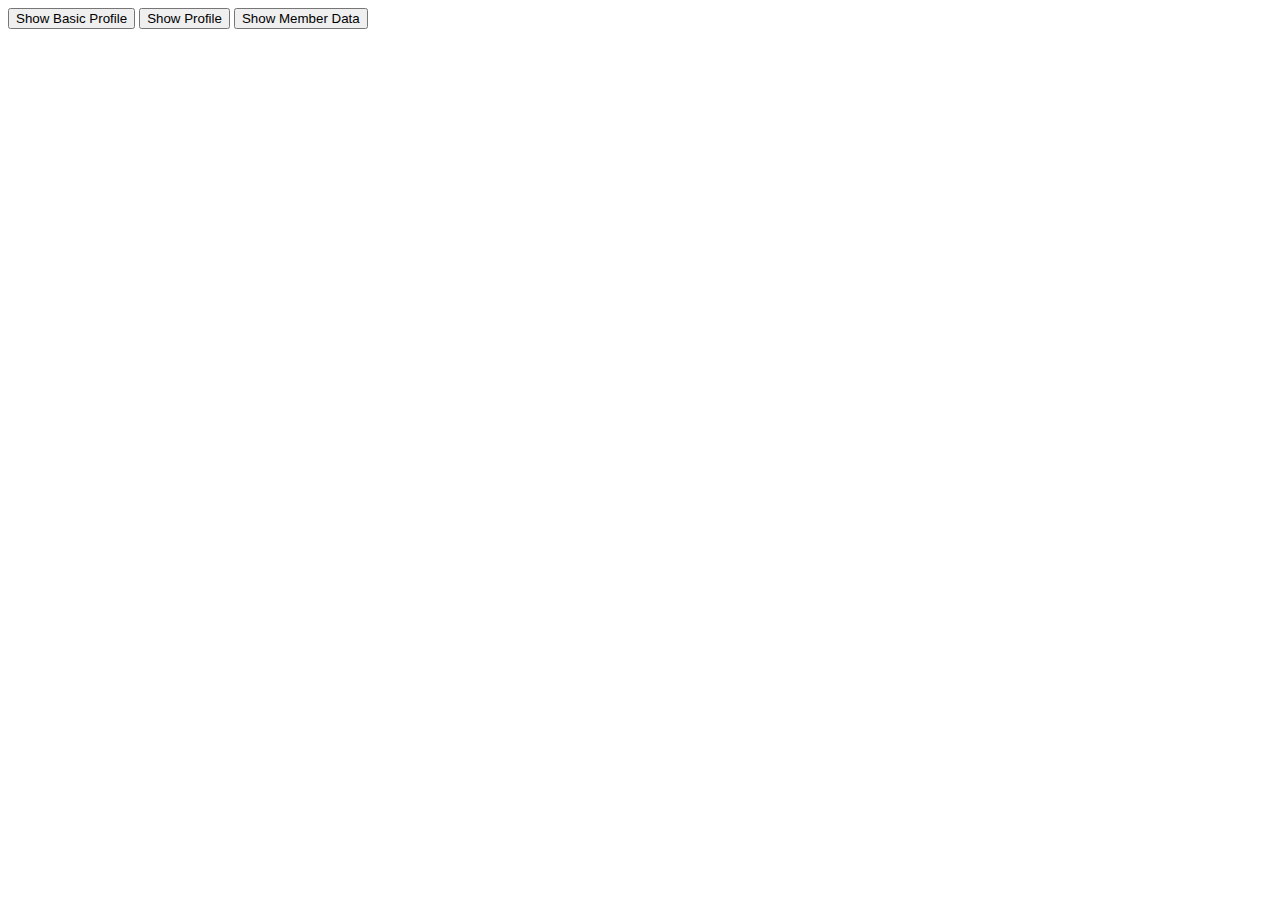
<file: ASII_OAuth_Client/templates/index.html>
<html>
<head></head>
<body>
<a href="http://127.0.0.1:5001/profile_basic"><button>Show Basic Profile</button></a>
<a href="http://127.0.0.1:5001/profile"><button>Show Profile</button></a>
<a href="http://127.0.0.1:5001/member"><button>Show Member Data</button></a>
</body>
</html>
</file>
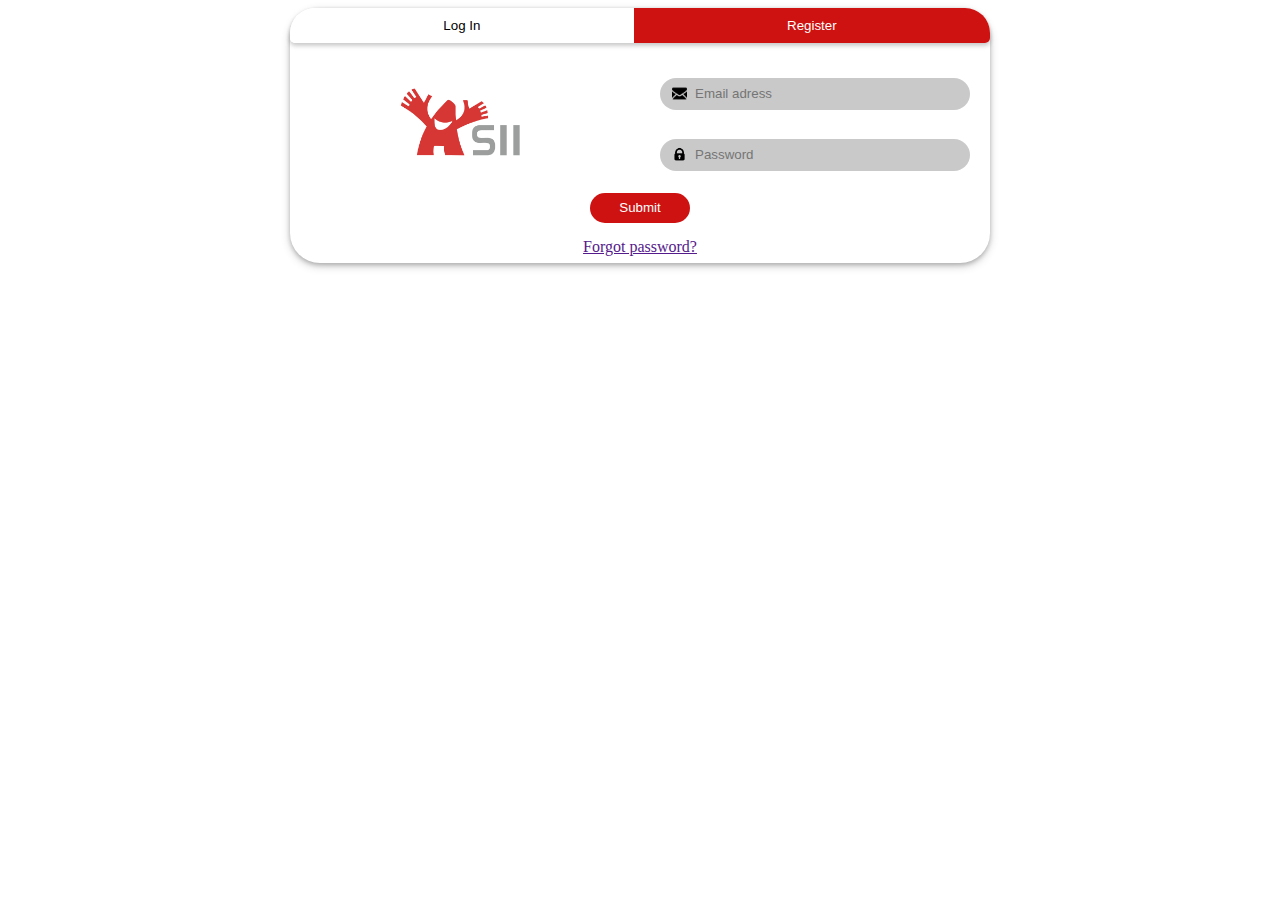
<file: ASII_OAuth_Frontend/front.html>
<!DOCTYPE html>
<html>

<head>
    <title>
        Oauth front
    </title>
    <meta name="viewport" content="width=device-width, initial-scale=1.0">
    <link rel="stylesheet" href="./css/style-container.css">
    <link rel="stylesheet" href="./css/style-buttons.css">
    <link rel="stylesheet" href="./css/style-forms-items.css">
    <link rel="stylesheet" href="./css/style-mobile.css">
</head>

<body>
    <div class="main-display">
        <div class="container">

            <div class="switch-buttons">
                <button type="button" id="button-login" class="switch-button-login" 
                    onclick="openForm(this)">Log In</button>
                <button type="button" id="button-register" class="switch-button-red switch-button-register"
                    onclick="openForm(this)">Register</button>
            </div>

            <!-- login -->
            <form id="login" class="grid-container">
                <div class="left-side">
                    <!-- left side -->
                    <div class="flex-logo">
                        <img src="./images/asii_logo.png" alt="ASII LOGO" class="logo-login">
                    </div>
                </div>
                <div class="right-side">
                    <!-- right side -->
                    <input type="text" id="email" name="email" placeholder="Email adress" class="icon-email" required>
                    <input type="password" id="pass" name="password" placeholder="Password" class="icon-pass" required>
                </div>
                <div class="down-side">
                    <!-- down side -->
                    <button type="submit" class="submit-button">Submit</button>
                    <div>
                        <a href="">Forgot password?</a>
                    </div>
                </div>
            </form>

            <!-- register -->
            <form id="register" class="grid-container" style="display:none;">
                <div class="left-side">
                    <!-- left side -->
                    <div class="flex-logo">
                        <img src="./images/asii_logo.png" alt="ASII LOGO" class="logo-register">
                    </div>
                    <input type="text" id="fname" name="firstname" placeholder="First Name" class="icon-user" required>
                    <input type="text" id="lname" name="lastname" placeholder="Last Name" class="icon-user" required>
                </div>
                <div class="right-side">
                    <!-- right side -->
                    <input type="text" id="email" name="email" placeholder="Email adress" oninput="validateRegexEmail()"
                        class="icon-email" required>
                    <input type="password" id="pass1" name="password" placeholder="Password"
                        pattern="^(?=.*?[0-9])(?=.*?[#?!@$%^&*-]).{8,}$"
                        title="
                        Must contain at least one number, at least
one special character and at least 8  characters"
                        oninput="validateRegexPass()" oninput="matchingPass()" class="icon-pass" required>
                    <input type="password" id="pass2" name="password" placeholder="Validate Password" class="icon-pass"
                        oninput="matchingPass()" required>
                </div>
                <div class="down-side">
                    <!-- down side -->
                    <button type="submit" class="submit-button">Submit</button>
                </div>
            </form>

        </div>
    </div>
    <script>
        //function which make switch between login form and register form
        let currentPage = 'login';
        function openForm(elem) {
            if (elem.id === 'button-register' && currentPage === 'login') {
                document.getElementById('login').style.display = 'none';
                document.getElementById('register').removeAttribute('style');
                document.getElementById('button-login').classList.toggle('switch-button-red');
                document.getElementById('button-register').classList.toggle('switch-button-red');
                currentPage = 'register';
            }
            else if (elem.id === 'button-login' && currentPage === 'register') {
                document.getElementById('register').style.display = 'none';
                document.getElementById('login').removeAttribute('style');
                document.getElementById('button-login').classList.toggle('switch-button-red');
                document.getElementById('button-register').classList.toggle('switch-button-red');
                currentPage = 'login';
            }
        }
        // //function to validate email
        // function validateRegexEmail() {
        //     var myInput = document.getElementById("email");
        //     if (!myInput.value.match(/[.+@.+\..+]/g))
        //         document.getElementById("regexEmail").innerHTML = 'Email is not valid.<br>';
        // }
        // //function which confirm that the both password are the same in register
        // function matchingPass() {
        //     if (document.getElementById("pass1").value != document.getElementById("pass2").value) {
        //         txt = "Passwords don't match!";
        //         document.getElementById("matchingPass").innerText = txt;
        //     }
        //     else document.getElementById("matchingPass").innerText = '';
        // }
        // //function to verifing regex password
        // function validateRegexPass() {
        //     var myInput = document.getElementById("pass1");
        //     txt = '';
        //     if (!myInput.value.match(/[0-9]/g))
        //         txt += 'Password must contain a number.<br>';
        //     if (!myInput.value.match(/[#?!@$%^_&*-]/g))
        //         txt += 'Password must contain a symbol.<br>';
        //     if (myInput.value.length < 8)
        //         txt += 'Password must have 8 characters.';
        //     document.getElementById("regexPass").innerHTML = txt;
        // }
    </script>
</body>

</html>
</file>
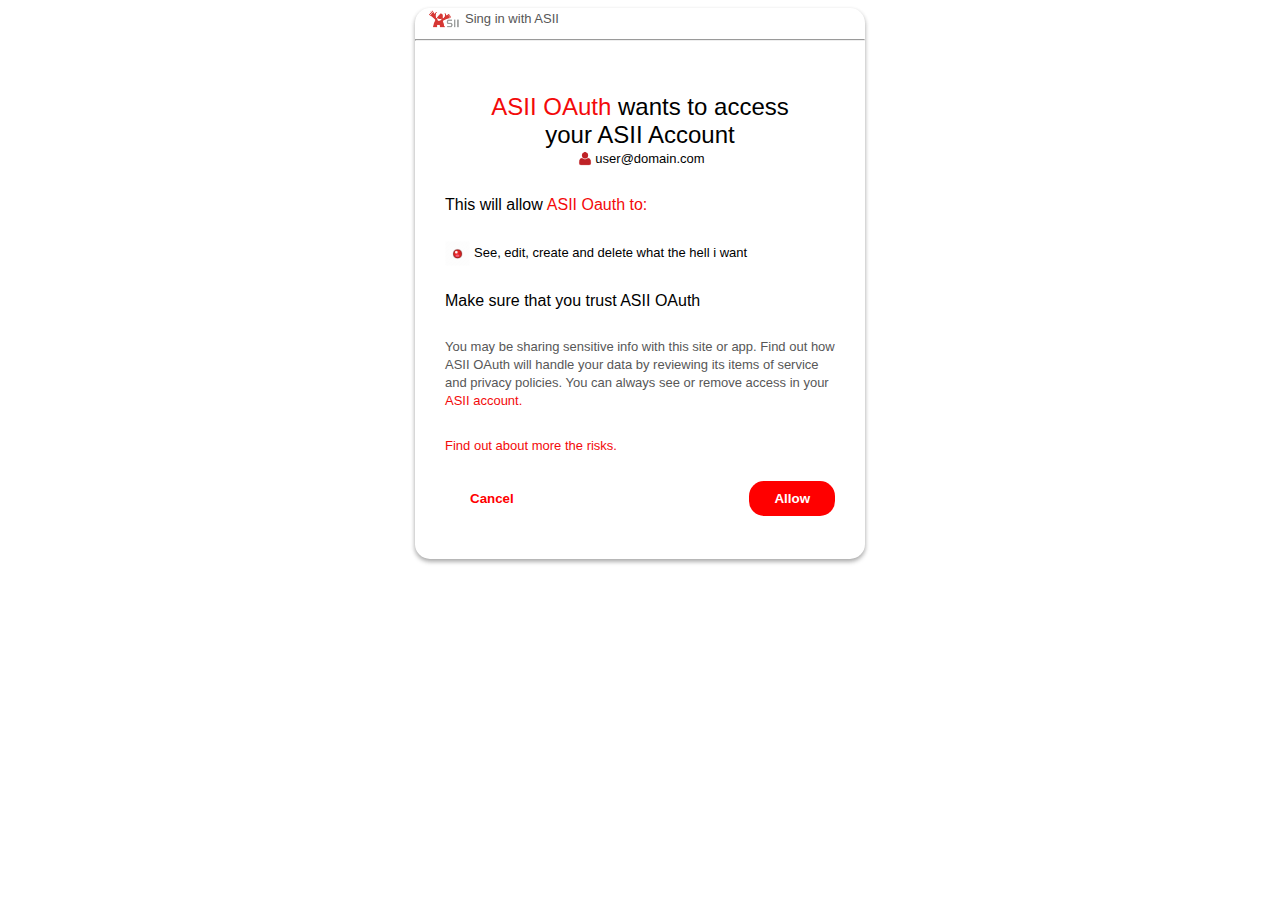
<file: front-API/permission-front/main.html>
<!DOCTYPE html>
<html>

<head>
    <meta name="viewport" content="width=device-width, initial-scale=1.0">
    <title>Permission</title>
    <link rel="stylesheet" href="style.css">
    <link rel="stylesheet" href="mobileMode.css">
</head>

<body>
    <div class="main-container">
        <div class="container">
            <div class="antet">
                <img src="images/asii_logo.png" class="logo-header"><p class="text-grey">Sing in with ASII</p>
                <hr>
            </div>
            <div class="informations">
                <div class="title">
                    <div>
                    <p class="text-red big">ASII OAuth </p> <p class="big">wants to access your ASII Account</p></div>
                    <img src="./images/user-account.png" class="image-user"><p class="small">user@domain.com</p>
                </div>
                <div>
                    <p class="medium">This will allow</p>
                    <p class="text-red medium">ASII Oauth to:</p>
                </div>
                <div class="allow-block">
                    <img src="./images/bullet-point.png" class="image-allow">
                    <p class="small">See, edit, create and delete what the hell i want</p>
                </div>
                <div>
                    <p class="medium">Make sure that you trust ASII OAuth</p>
                </div>
                <div>
                    <p class="text-grey">You may be sharing sensitive info with this
                        site or app. Find out how ASII OAuth will handle your data by reviewing its
                        items of service and privacy policies. You can always see or remove access in your</p>
                    <p class="text-red small">ASII account.</p>
                </div>
                <div>
                    <p class="text-red small">Find out about more the risks.</p>
                </div>
                <div class="submit-buttons">
                    <button type="submit" class="cancel"><b>Cancel</b></button>
                    <button type="submit" class="allow"><b>Allow</b></button>
                </div>
            </div>
        </div>
    </div>
</body>

</html>
</file>
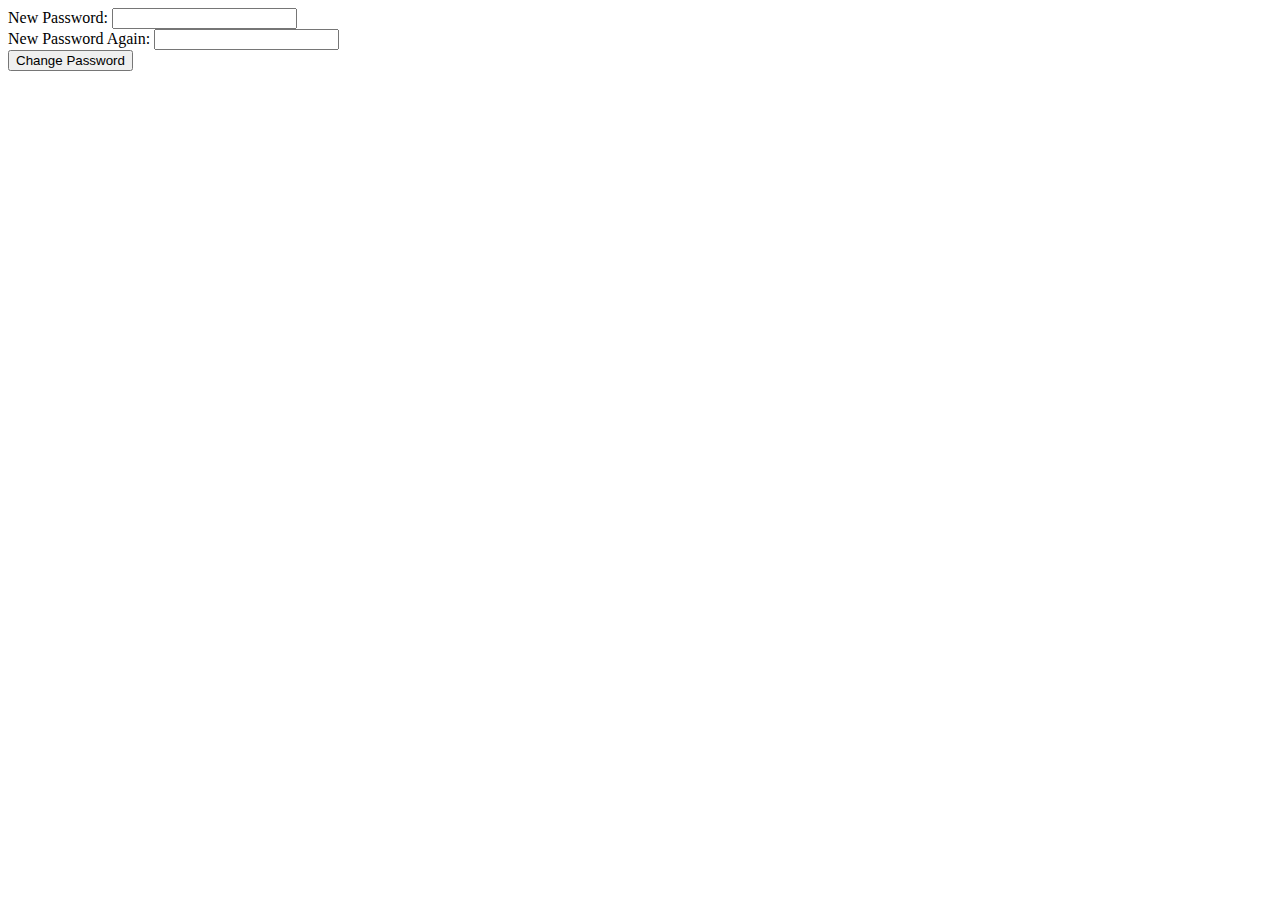
<file: ASII_OAuth_Server/website/templates/reset_password.html>
<!DOCTYPE html>
<html lang="en">
<head>
    <meta charset="UTF-8">
    <title>Reset Password</title>
</head>
<body>
    <form action="" method="post">
        <label for="password1">New Password: </label>
        <input type="password" name="password1" id="password1" required>
        <br />
        <label for="password2">New Password Again: </label>
        <input type="password" name="password2" id="password2" required>
        <br />
        <button type="submit">Change Password</button>
    </form>
</body>
</html>
</file>
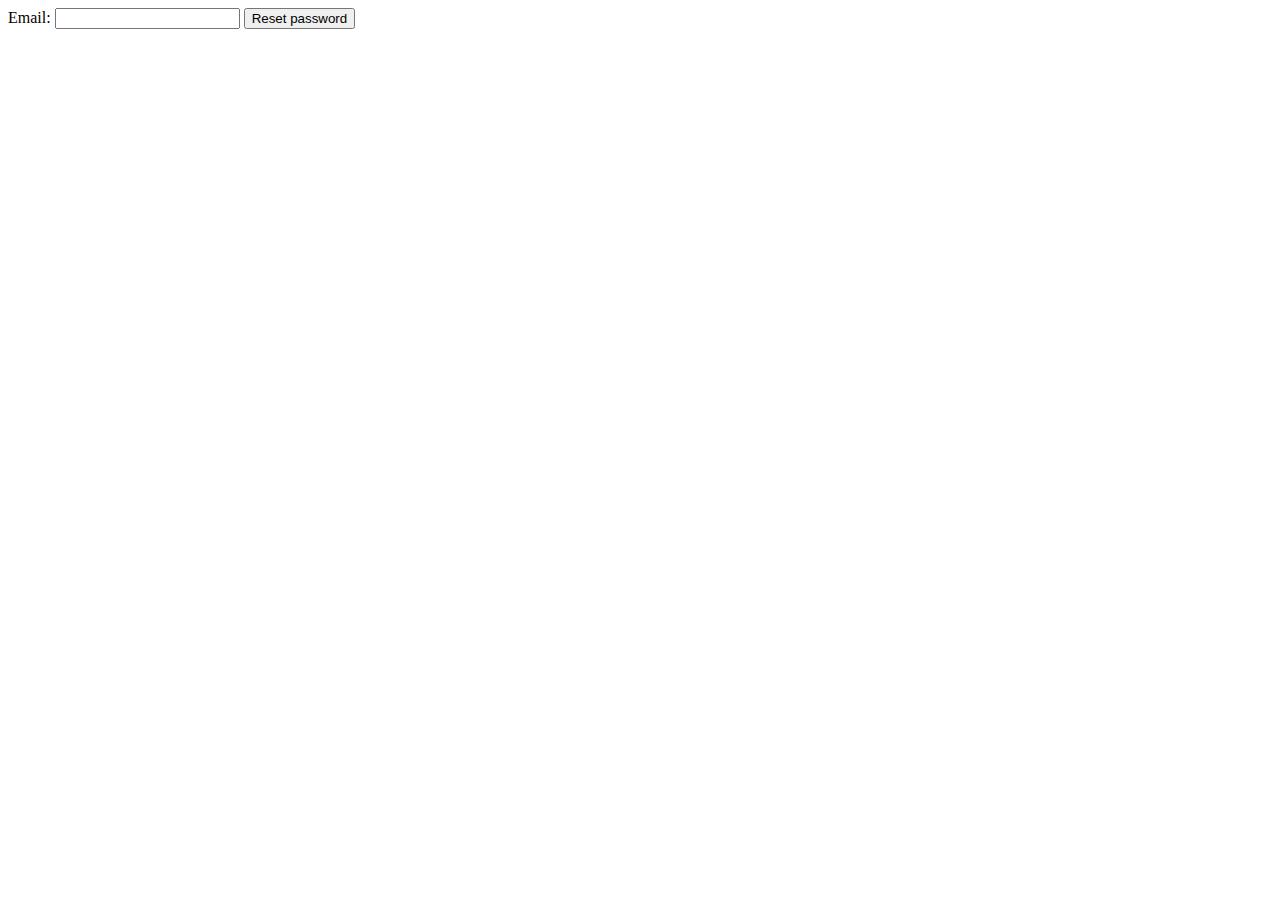
<file: ASII_OAuth_Server/website/templates/reset_request.html>
<!DOCTYPE html>
<html lang="en">
<head>
    <meta charset="UTF-8">
    <title>Reset Password</title>
</head>
<body>
    <form action="" method="post">
        <label for="email">Email: </label>
        <input type="text" name="email"  id="email"required>
        <button type="submit">Reset password</button>
    </form>
</body>
</html>
</file>
<file: ASII_OAuth_Frontend/css/style-container.css>
body{
    padding: 0px;
}
.main-display{
    width: 100%;
    display: flex;
    justify-content: space-around;
}
.container{
    display: flex;
    flex-direction: column;
    width: 700px;
    min-width: 260px;
    border: none;
    border-radius: 30px;
    box-shadow: 0 2px 4px 0 rgba(0, 0, 0, 0.2), 0 3px 10px 0 rgba(0, 0, 0, 0.19);
}
.grid-container{
    display: grid;
    grid-template-columns: 1fr 1fr;
    height: 200px;
}
</file>
<file: ASII_OAuth_Frontend/css/style-buttons.css>
.switch-buttons{
    display: flex;
    flex-direction: row;
    flex-basis: 35px;
    margin-bottom: 20px;
    border: none;
    border-top-left-radius: 25px;
    border-bottom-left-radius: 5px;
    border-top-right-radius: 25px;
    border-bottom-right-radius: 5px;
    box-shadow: 0 2px 4px 0 rgba(0, 0, 0, 0.102), 0 3px 5px 0 rgba(0, 0, 0, 0.137);
    background-color: white;
    color: black;
}
.switch-buttons > * {
    flex-grow: 1;
    background-color: white;
    color: black;
}
.switch-button-login{
    border: none;
    border-top-left-radius: 25px;
    border-bottom-left-radius: 5px;
    cursor: pointer;
}
.switch-button-register{
    border: none;
    border-top-right-radius: 25px;
    border-bottom-right-radius: 5px;
    cursor: pointer;
}
.switch-button-red{
    background-color: rgb(206, 17, 17);
    color:white;
}
.switch-button-red:hover{
    background-color: brown;
}
.switch-button-white{
    background-color: white;
    color:black;
}
.switch-button-login:focus, .switch-button-register:focus{
    outline: none;
}
.submit-button{
    border: none;
    border-radius: 15px;
    background-color: rgb(206, 17, 17);
    color: white;
    height: 30px;
    width: 100px;
    cursor: pointer;
}
.submit-button:hover{
    background-color: brown;
}
</file>
<file: ASII_OAuth_Frontend/css/style-forms-items.css>
.left-side{
    grid-column-start: 1;
    grid-column-end: 2;
    display: flex;
    flex-direction: column;
    justify-content: space-around;
    margin-left: 20px;
    margin-right: 20px;
}
.right-side{
    grid-column-start: 2;
    grid-column-end: 3;
    display: flex;
    flex-direction: column;
    justify-content: space-around;
    margin-left: 20px;
    margin-right: 20px;
}
.down-side{
    grid-column-start: 1;
    grid-column-end: 3;
    display: flex;
    align-items: center;
    flex-direction: column;
    justify-content: space-around;
}
input{
    border: none;
    border-radius: 20px;
    background-color: rgba(0, 0, 0, 0.212);
    padding-left: 35px;
    height: 30px;
}
input:focus{
    outline:none;
}
.icon-user{
    background-image: url(../images/user.png);
    background-repeat: no-repeat;
    background-position: left 12px top 49%;
    background-size: 15px 15px;
}
.icon-pass{
    background-image: url(../images/lock.png);
    background-repeat: no-repeat;
    background-position: left 12px top 49%;
    background-size: 15px 15px;
}
.icon-email{
    background-image: url(../images/email.png);
    background-repeat: no-repeat;
    background-position: left 12px top 49%;
    background-size: 15px 15px;
}
.flex-logo{
    display: flex;
    align-items: center;
    justify-content: center;
}
.logo-login{
    width: 160px;
}
.logo-register{
    width: 50px;
}
</file>
<file: ASII_OAuth_Frontend/css/style-mobile.css>
@media screen and (max-width: 550px){
    /* phone */
    .container{
        width: 250px;
    }
    .grid-container{
        display: grid;
        grid-template-columns: 1fr;
        height: 350px;
    }
    .left-side, .right-side, .down-side{
        grid-column-start: 1;
        grid-column-end: 2;
        display: flex;
        align-items: center;
        flex-direction: column;
        justify-content: space-around;
    }
    .logo-login, .logo-register{
        width: 80px;
    }
}
</file>
<file: front-API/permission-front/style.css>
body{
    padding: 0px;
}
.main-container{
    width: 100%;
    display: flex;
    justify-content: space-around;
}
.container{
    display: flex;
    flex-direction: column;
    justify-content: space-around;
    width: 450px;
    border: none;
    border-radius: 15px;
    box-shadow: 0 2px 4px 0 rgba(0, 0, 0, 0.2), 0 3px 5px 0 rgba(0, 0, 0, 0.19);
}
.informations{
    display: flex;
    flex-direction: column;
    justify-content: space-around;
    height: 450px;
    padding: 30px;
}

pre{
    color: rgb(7, 149, 231);
    display: inline;
}
img{
    vertical-align: middle;
}
.logo-header{
    width: 40px;
    padding-left: 10px;
}
p{
    display: inline;
    font-family: 'Roboto', sans-serif;
    font-weight:normal;
}
.submit-buttons{
    display: flex;
    flex-direction: row;
    justify-content: space-between;
}
.cancel{
    border: none;
    background-color: white;
    color: red;
    padding: 10px 25px;
    cursor: pointer;
}
.allow{
    border:none;
    border-radius: 15px;
    background-color: red;
    color:white;
    padding: 10px 25px;
    cursor: pointer;
}
.cancel:focus, .allow:focus{
    outline: none;
}
.text-grey{
    color: rgb(87, 87, 87);
    font-size: 13px;
}
.text-red{
    color: rgb(243, 10, 10);
}
.small{
    font-size:13px;
}
.big{
    font-size: 24px;
}
.title{
    padding-left: 30px;
    padding-right:30px;
    text-align: center;
}
.image-user{
    width: 20px;
}
.allow-block{
    display: inline;
    padding-right: 30px;
}
.image-allow{
    width: 25px;
    height: 25px;
}
</file>
<file: front-API/permission-front/mobileMode.css>
@media only screen and (max-width: 400px) {
    .container{
        width: 90%;
    }
    .informations{
        height: 400px;
        padding: 20px;
    }
    .title{
        padding-left:10px;
        padding-right:10px;
    }
    .text-grey{
        font-size: 12px;
    }
    .small{
        font-size:12px;
    }
    .big{
        font-size:18px;
    }
    .medium{
        font-size:15px;
    }
    .allow-block{
        padding-right: 15px;
    }
    .image-allow{
        width: 18px;
        height: 18px;
    }
}
</file>
